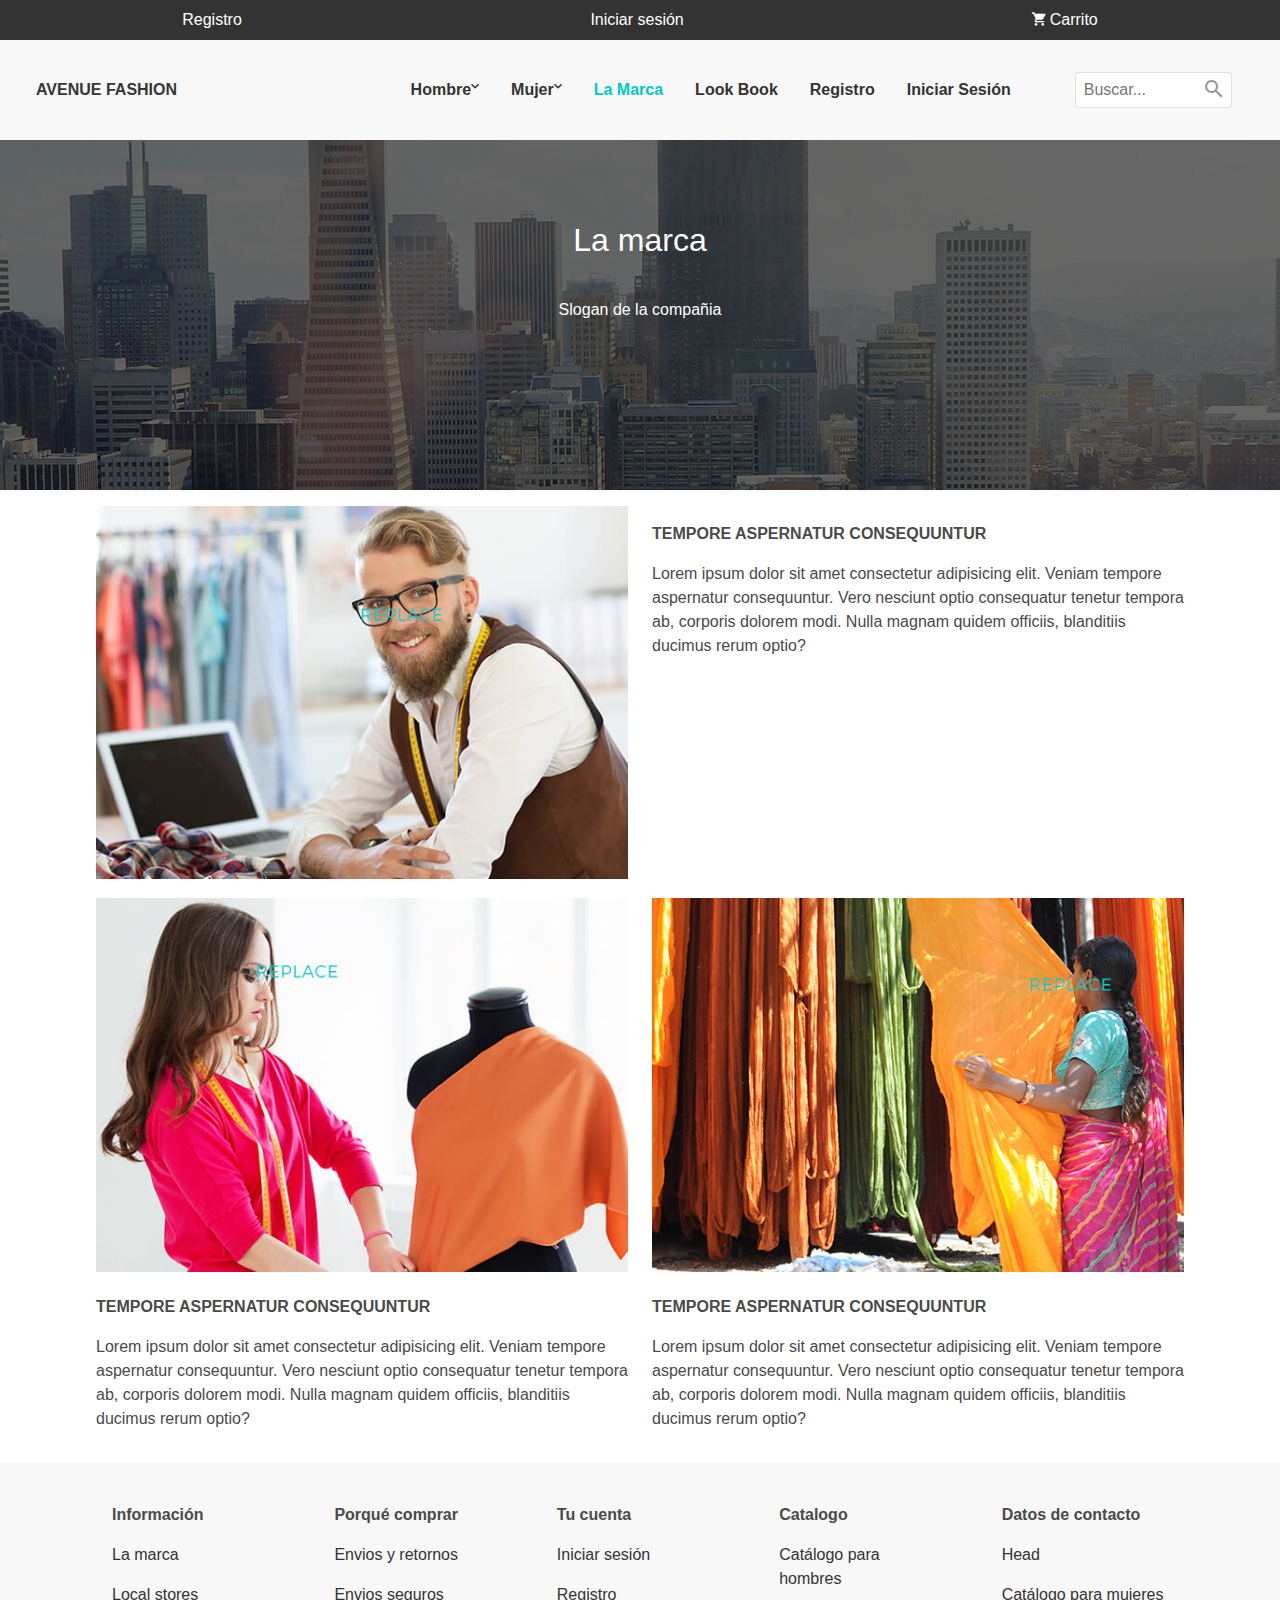
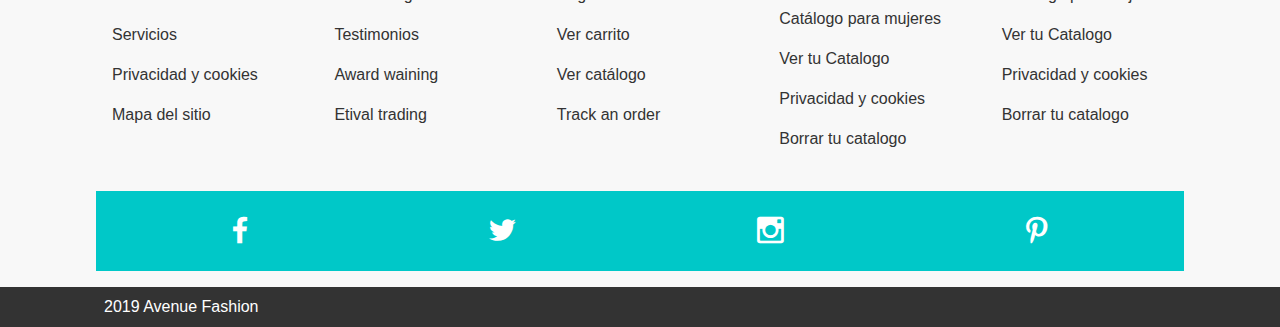
<file: brand.html>
<!DOCTYPE html>
<html lang="en">

<head>
    <meta charset="UTF-8">
    <meta name="viewport" content="width=device-width, initial-scale=1.0">
    <meta http-equiv="X-UA-Compatible" content="ie=edge">
    <link rel="stylesheet" href="css/bulma.min.css">
    <link rel="stylesheet" href="css/material-design-iconic-font.css">
    <link rel="stylesheet" href="css/styles.css">
    <title>Document</title>
</head>

<body>
    <!-- Barra de navegación -->
    <header>
        <nav class="navbar-top">
            <ul class="navbar-top-ul">
                <li class="navbar-top-item">
                    <a href="login.html" class="navbar-top-links">Registro</a>
                </li>
                <li class="navbar-top-item">
                    <a href="login.html" class="navbar-top-links">Iniciar sesión</a>
                </li>
                <li class="navbar-top-item">
                    <a href="#" class="navbar-top-links">
                        <i class="zmdi zmdi-shopping-cart"></i> Carrito
                        <!-- <i class="zmdi zmdi-chevron-down"></i> -->
                    </a>
                </li>
            </ul>
        </nav>
        <nav class="navbar">
            <header class="nabvar-mobile is-size-5-mobile">
                <a class="navbar-mobile-link has-text-white" href="#" id="btn-mobile"><i class="zmdi zmdi-menu"></i></a>
                <a class="navbar-mobile-link has-text-white" href="index.html">Avenue Fashion</a>
                <a class="navbar-mobile-link has-text-white" href="#"><i class="zmdi zmdi-shopping-cart"></i> Vacio</a>
            </header>
            <nav class="nav-menu --nav-dark-light" id="mySidenav">
                <form class="form-group " action="#">
                    <div class="form-group-container">
                        <span class="form-group-icon"><i class="zmdi zmdi-search"></i></span>
                        <input type="text" class="form-group-input" placeholder="Buscar...">
                    </div>
                </form>

                <a class="is-hidden-mobile brand is-uppercase has-text-weight-bold has-text-dark" href="index.html">Avenue
                    Fashion</a>
                <ul class="nav-menu-ul">
                    <li class="nav-menu-item" id="men">
                        <a class="nav-menu-link link-submenu" href="#">Hombre <i
                                class="zmdi zmdi-chevron-down"></i></a>
                        <div class="container-sub-menu">
                            <ul class="sub-menu-ul">
                                <li class="nav-menu-item ">
                                    <a class="nav-menu-link" href="#">
                                        <strong>Casual</strong>
                                        <i class="zmdi zmdi-chevron-down "></i>
                                    </a>
                                    <ul class="sub-menu-ul">
                                        <li class="nav-menu-item"><a class="nav-menu-link" href="#">Chaquetas</a></li>
                                        <li class="nav-menu-item"><a class="nav-menu-link" href="#">Camisas Polo</a>
                                        </li>
                                        <li class="nav-menu-item"><a class="nav-menu-link" href="#">Pantalones</a></li>
                                        <li class="nav-menu-item"><a class="nav-menu-link" href="#">Camisetas</a></li>
                                    </ul>
                                </li>
                            </ul>
                            <ul class="sub-menu-ul">
                                <li class="nav-menu-item"><a class="nav-menu-link" href="#">
                                        <strong>Formal</strong>
                                        <i class="zmdi zmdi-chevron-down "></i>
                                    </a>
                                    <ul class="sub-menu-ul">
                                        <li class="nav-menu-item"><a class="nav-menu-link" href="#">Chaquetas</a></li>
                                        <li class="nav-menu-item"><a class="nav-menu-link" href="#">Camisetas</a></li>
                                        <li class="nav-menu-item"><a class="nav-menu-link" href="#">Trajes</a></li>
                                        <li class="nav-menu-item"><a class="nav-menu-link" href="#">Pantalones</a></li>
                                    </ul>
                                </li>
                            </ul>
                            <div class="ads is-hidden-touch">
                                <h1 class="ads-h1">Ofertas de Verano</h1>
                                <h2 class="ads-h2">Desde el 50% de descuento</h2>
                            </div>
                        </div>
                    </li>
                    <li class="nav-menu-item" id="women">
                        <a href="#" class="nav-menu-link link-submenu">Mujer <i class="zmdi zmdi-chevron-down"></i> </a>
                        <div class="container-sub-menu">

                            <ul class="sub-menu-ul">
                                <li class="nav-menu-item ">
                                    <a class="nav-menu-link" href="#">
                                        <strong>Casual</strong>
                                        <i class="zmdi zmdi-chevron-down "></i>
                                    </a>
                                    <ul class="sub-menu-ul">
                                        <li class="nav-menu-item"><a class="nav-menu-link" href="#">Chaquetas</a></li>
                                        <li class="nav-menu-item"><a class="nav-menu-link" href="#">Camisas Polo</a>
                                        </li>
                                        <li class="nav-menu-item"><a class="nav-menu-link" href="#">Pantalones</a></li>
                                        <li class="nav-menu-item"><a class="nav-menu-link" href="#">Camisetas</a></li>
                                    </ul>
                                </li>
                            </ul>
                            <ul class="sub-menu-ul">
                                <li class="nav-menu-item"><a class="nav-menu-link" href="#">
                                        <strong>Formal</strong>
                                        <i class="zmdi zmdi-chevron-down "></i>
                                    </a>
                                    <ul class="sub-menu-ul">
                                        <li class="nav-menu-item"><a class="nav-menu-link" href="#">Chaquetas</a></li>
                                        <li class="nav-menu-item"><a class="nav-menu-link" href="#">Camisetas</a></li>
                                        <li class="nav-menu-item"><a class="nav-menu-link" href="#">Trajes</a></li>
                                        <li class="nav-menu-item"><a class="nav-menu-link" href="#">Pantalones</a></li>
                                    </ul>
                                </li>
                            </ul>
                            <div class="ads is-hidden-touch">
                                <h1 class="ads-h1">Ofertas de Verano</h1>
                                <h2 class="ads-h2">Desde el 50% de descuento</h2>
                            </div>
                        </div>
                    </li>
                    <li class="nav-menu-item"><a href="brand.html" class="nav-menu-link active">La Marca</a></li>
                    <li class="nav-menu-item"><a href="lookbook.html" class="nav-menu-link">Look Book</a></li>
                    <li class="nav-menu-item"><a href="login.html" class="nav-menu-link">Registro</a></li>
                    <li class="nav-menu-item"><a href="login.html" class="nav-menu-link">Iniciar Sesión</a></li>
                </ul>
            </nav>
        </nav>
    </header>
    <!-- Banner -->
    <div class="banner banner-second">
        <div class="banner-container ">
            <h1>La marca</h1>
            <h2>Slogan de la compañia</h2>
        </div>
    </div>
    <div class="container">
        <div class="columns">
            <div class="column is-half">
                <img src="img/img-brand-1.jpg" alt="">
            </div>
            <div class="column is-half">
                <h3 class="has-text-weight-bold">TEMPORE ASPERNATUR CONSEQUUNTUR</h3>
                <p>Lorem ipsum dolor sit amet consectetur adipisicing elit. Veniam tempore aspernatur consequuntur. Vero
                    nesciunt optio consequatur tenetur tempora ab, corporis dolorem modi. Nulla magnam quidem officiis,
                    blanditiis ducimus rerum optio?</p>
            </div>
        </div>
    </div>
    <div class="container">
        <div class="columns">
            <div class="column is-half">
                <img src="img/img-brand-3.jpg">
                <h3 class="has-text-weight-bold">TEMPORE ASPERNATUR CONSEQUUNTUR</h3>
                <p>Lorem ipsum dolor sit amet consectetur adipisicing elit. Veniam tempore aspernatur consequuntur.
                    Vero nesciunt optio consequatur tenetur tempora ab, corporis dolorem modi. Nulla magnam quidem
                    officiis, blanditiis ducimus rerum optio?</p>
            </div>
            <div class="column is-half">

                <img src="img/img-brand-2.jpg">
                <h3 class="has-text-weight-bold">TEMPORE ASPERNATUR CONSEQUUNTUR</h3>
                <p>Lorem ipsum dolor sit amet consectetur adipisicing elit. Veniam tempore aspernatur
                    consequuntur.
                    Vero nesciunt optio consequatur tenetur tempora ab, corporis dolorem modi. Nulla magnam
                    quidem
                    officiis, blanditiis ducimus rerum optio?</p>
            </div>
        </div>
    </div>



    <footer class="footer">
        <div class="container">
            <div class="columns is-multiline">
                <div class="column">
                    <ul class="footer-ul">
                        <li class="footer-item">
                            <h3 class="has-text-weight-bold">Información</h3>
                        </li>
                        <li class="footer-item"><a class="footer-link" href="#">La marca</a></li>
                        <li class="footer-item"><a class="footer-link" href="#">Local stores</a></li>
                        <li class="footer-item"><a class="footer-link" href="#">Servicios </a></li>
                        <li class="footer-item"><a class="footer-link" href="#">Privacidad y cookies</a></li>
                        <li class="footer-item"><a class="footer-link" href="#">Mapa del sitio</a></li>
                    </ul>
                </div>

                <div class="column">
                    <ul class="footer-ul">
                        <li class="footer-item">
                            <h3 class="has-text-weight-bold">Porqué comprar</h3>
                        </li>
                        <li class="footer-item"><a class="footer-link" href="#">Envios y retornos</a></li>
                        <li class="footer-item"><a class="footer-link" href="#">Envios seguros</a></li>
                        <li class="footer-item"><a class="footer-link" href="#">Testimonios </a></li>
                        <li class="footer-item"><a class="footer-link" href="#">Award waining</a></li>
                        <li class="footer-item"><a class="footer-link" href="#">Etival trading</a></li>
                    </ul>
                </div>
                <div class="column">
                    <ul class="footer-ul">
                        <li class="footer-item">
                            <h3 class="has-text-weight-bold">Tu cuenta</h3>
                        </li>
                        <li class="footer-item"><a class="footer-link" href="#">Iniciar sesión</a></li>
                        <li class="footer-item"><a class="footer-link" href="#">Registro</a></li>
                        <li class="footer-item"><a class="footer-link" href="#">Ver carrito </a></li>
                        <li class="footer-item"><a class="footer-link" href="#">Ver catálogo</a></li>
                        <li class="footer-item"><a class="footer-link" href="#">Track an order</a></li>
                    </ul>
                </div>
                <div class="column">
                    <ul class="footer-ul">
                        <li class="footer-item">
                            <h3 class="has-text-weight-bold">Catalogo</h3>
                        </li>
                        <li class="footer-item"><a class="footer-link" href="#">Catálogo para hombres</a></li>
                        <li class="footer-item"><a class="footer-link" href="#">Catálogo para mujeres</a></li>
                        <li class="footer-item"><a class="footer-link" href="#">Ver tu Catalogo </a></li>
                        <li class="footer-item"><a class="footer-link" href="#">Privacidad y cookies</a></li>
                        <li class="footer-item"><a class="footer-link" href="#">Borrar tu catalogo</a></li>
                    </ul>
                </div>
                <div class="column">

                    <ul class="footer-ul">
                        <li class="footer-item">
                            <h3 class="has-text-weight-bold">Datos de contacto</h3>
                        </li>
                        <li class="footer-item"><a class="footer-link" href="#">Head</a></li>
                        <li class="footer-item"><a class="footer-link" href="#">Catálogo para mujeres</a></li>
                        <li class="footer-item"><a class="footer-link" href="#">Ver tu Catalogo </a></li>
                        <li class="footer-item"><a class="footer-link" href="#">Privacidad y cookies</a></li>
                        <li class="footer-item"><a class="footer-link" href="#">Borrar tu catalogo</a></li>
                    </ul>
                </div>
                <div class="column is-full">
                    <div class="footer-socials">
                        <a class="footer-solcials-link" href="#"><i class="zmdi zmdi-facebook"></i></a>
                        <a class="footer-solcials-link" href="#"><i class="zmdi zmdi-twitter"></i></a>
                        <a class="footer-solcials-link" href="#"><i class="zmdi zmdi-instagram"></i></a>
                        <a class="footer-solcials-link" href="#"><i class="zmdi zmdi-pinterest"></i></a>
                    </div>
                </div>
            </div>
        </div>
        <div class="footer-bar-top">
            <div class="container">
                <a class="footer-bar-top-links" href="#">2019 Avenue Fashion</a>
            </div>
        </div>
    </footer>
    <script src="js/main.js"></script>


</body>

</html>
</file>
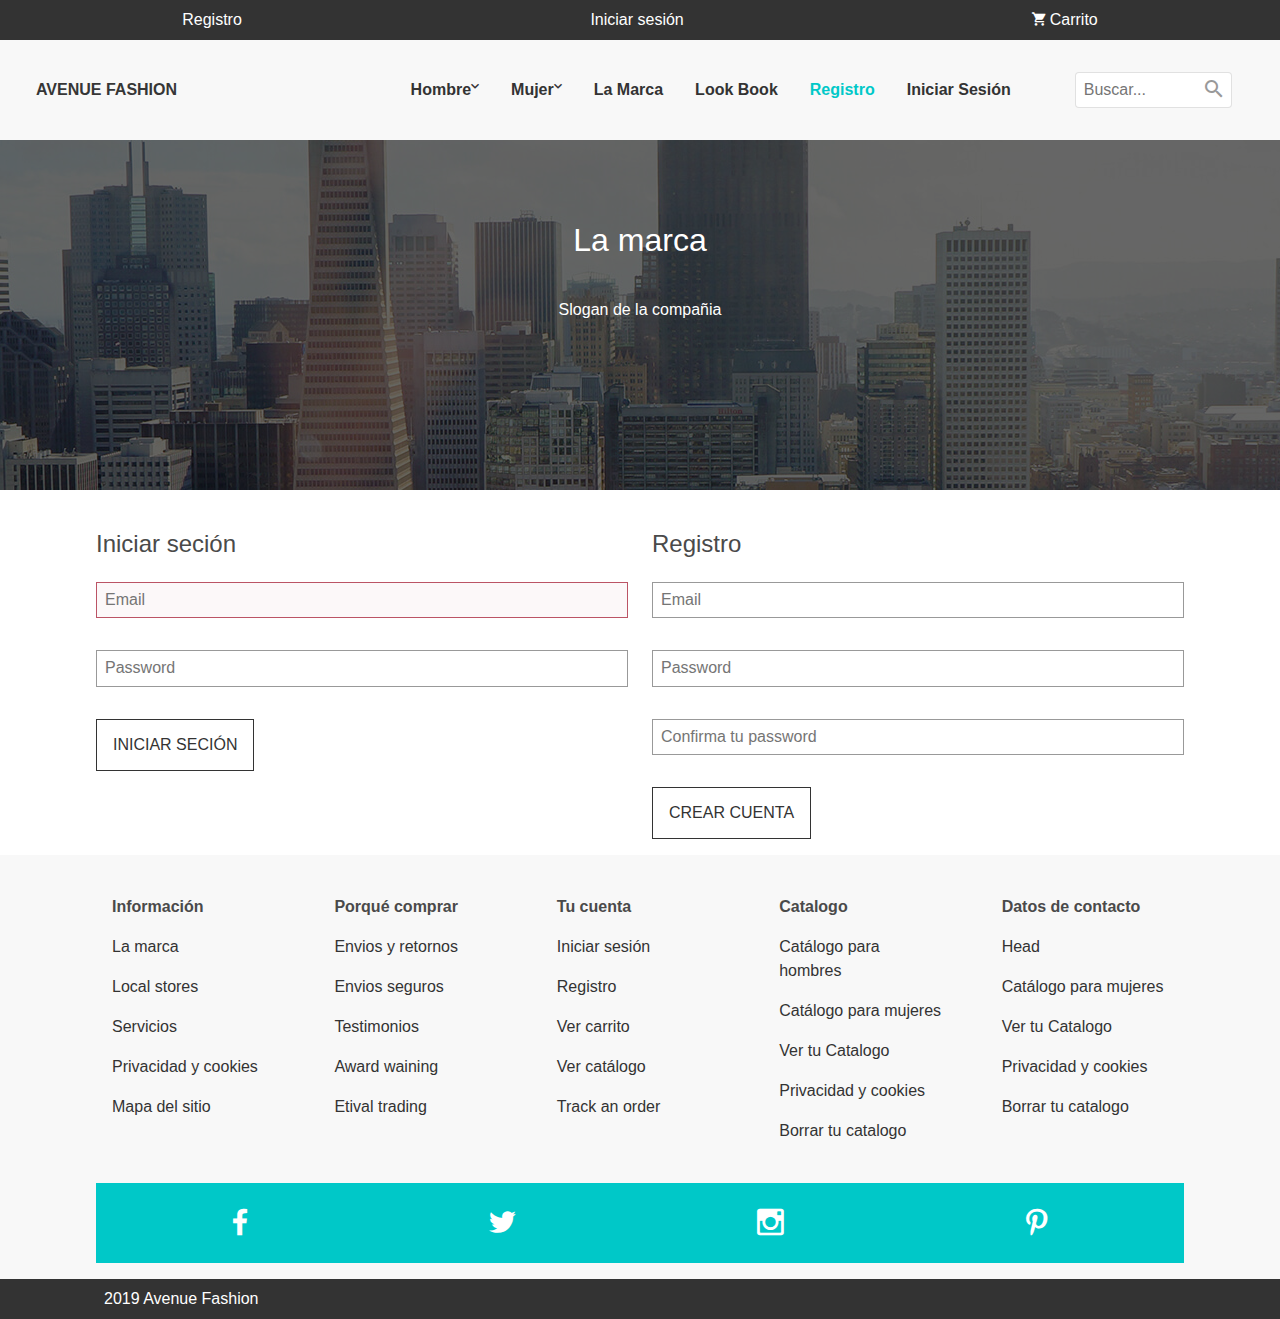
<file: login.html>
<!DOCTYPE html>
<html lang="en">

<head>
    <meta charset="UTF-8">
    <meta name="viewport" content="width=device-width, initial-scale=1.0">
    <meta http-equiv="X-UA-Compatible" content="ie=edge">
    <link rel="stylesheet" href="css/bulma.min.css">
    <link rel="stylesheet" href="css/material-design-iconic-font.css">
    <link rel="stylesheet" href="css/styles.css">
    <title>Document</title>
</head>

<body>
    <header>
        <nav class="navbar-top">
            <ul class="navbar-top-ul">
                <li class="navbar-top-item">
                    <a href="login.html" class="navbar-top-links">Registro</a>
                </li>
                <li class="navbar-top-item">
                    <a href="login.html" class="navbar-top-links">Iniciar sesión</a>
                </li>
                <li class="navbar-top-item">
                    <a href="#" class="navbar-top-links">
                        <i class="zmdi zmdi-shopping-cart"></i> Carrito
                        <!-- <i class="zmdi zmdi-chevron-down"></i> -->
                    </a>
                </li>
            </ul>
        </nav>
        <nav class="navbar">
            <header class="nabvar-mobile is-size-5-mobile">
                <a class="navbar-mobile-link has-text-white" href="#" id="btn-mobile"><i class="zmdi zmdi-menu"></i></a>
                <a class="navbar-mobile-link has-text-white" href="#">Avenue Fashion</a>
                <a class="navbar-mobile-link has-text-white" href="index.html"><i class="zmdi zmdi-shopping-cart"></i> Vacio</a>
            </header>
            <nav class="nav-menu --nav-dark-light" id="mySidenav">
                <form class="form-group " action="#">
                    <div class="form-group-container">
                        <span class="form-group-icon"><i class="zmdi zmdi-search"></i></span>
                        <input type="text" class="form-group-input" placeholder="Buscar...">
                    </div>
                </form>

                <a class="is-hidden-mobile brand is-uppercase has-text-weight-bold has-text-dark" href="index.html">Avenue
                    Fashion</a>
                <ul class="nav-menu-ul">
                    <li class="nav-menu-item" id="men">
                        <a class="nav-menu-link link-submenu" href="#">Hombre <i
                                class="zmdi zmdi-chevron-down"></i></a>
                        <div class="container-sub-menu">
                            <ul class="sub-menu-ul">
                                <li class="nav-menu-item ">
                                    <a class="nav-menu-link" href="#">
                                        <strong>Casual</strong>
                                        <i class="zmdi zmdi-chevron-down "></i>
                                    </a>
                                    <ul class="sub-menu-ul">
                                        <li class="nav-menu-item"><a class="nav-menu-link" href="#">Chaquetas</a></li>
                                        <li class="nav-menu-item"><a class="nav-menu-link" href="#">Camisas Polo</a>
                                        </li>
                                        <li class="nav-menu-item"><a class="nav-menu-link" href="#">Pantalones</a></li>
                                        <li class="nav-menu-item"><a class="nav-menu-link" href="#">Camisetas</a></li>
                                    </ul>
                                </li>
                            </ul>
                            <ul class="sub-menu-ul">
                                <li class="nav-menu-item"><a class="nav-menu-link" href="#">
                                        <strong>Formal</strong>
                                        <i class="zmdi zmdi-chevron-down "></i>
                                    </a>
                                    <ul class="sub-menu-ul">
                                        <li class="nav-menu-item"><a class="nav-menu-link" href="#">Chaquetas</a></li>
                                        <li class="nav-menu-item"><a class="nav-menu-link" href="#">Camisetas</a></li>
                                        <li class="nav-menu-item"><a class="nav-menu-link" href="#">Trajes</a></li>
                                        <li class="nav-menu-item"><a class="nav-menu-link" href="#">Pantalones</a></li>
                                    </ul>
                                </li>
                            </ul>
                            <div class="ads is-hidden-touch">
                                <h1 class="ads-h1">Ofertas de Verano</h1>
                                <h2 class="ads-h2">Desde el 50% de descuento</h2>
                            </div>
                        </div>
                    </li>
                    <li class="nav-menu-item" id="women">
                        <a href="#" class="nav-menu-link link-submenu">Mujer <i class="zmdi zmdi-chevron-down"></i> </a>
                        <div class="container-sub-menu">

                            <ul class="sub-menu-ul">
                                <li class="nav-menu-item ">
                                    <a class="nav-menu-link" href="#">
                                        <strong>Casual</strong>
                                        <i class="zmdi zmdi-chevron-down "></i>
                                    </a>
                                    <ul class="sub-menu-ul">
                                        <li class="nav-menu-item"><a class="nav-menu-link" href="#">Chaquetas</a></li>
                                        <li class="nav-menu-item"><a class="nav-menu-link" href="#">Camisas Polo</a>
                                        </li>
                                        <li class="nav-menu-item"><a class="nav-menu-link" href="#">Pantalones</a></li>
                                        <li class="nav-menu-item"><a class="nav-menu-link" href="#">Camisetas</a></li>
                                    </ul>
                                </li>
                            </ul>
                            <ul class="sub-menu-ul">
                                <li class="nav-menu-item"><a class="nav-menu-link" href="#">
                                        <strong>Formal</strong>
                                        <i class="zmdi zmdi-chevron-down "></i>
                                    </a>
                                    <ul class="sub-menu-ul">
                                        <li class="nav-menu-item"><a class="nav-menu-link" href="#">Chaquetas</a></li>
                                        <li class="nav-menu-item"><a class="nav-menu-link" href="#">Camisetas</a></li>
                                        <li class="nav-menu-item"><a class="nav-menu-link" href="#">Trajes</a></li>
                                        <li class="nav-menu-item"><a class="nav-menu-link" href="#">Pantalones</a></li>
                                    </ul>
                                </li>
                            </ul>
                            <div class="ads is-hidden-touch">
                                <h1 class="ads-h1">Ofertas de Verano</h1>
                                <h2 class="ads-h2">Desde el 50% de descuento</h2>
                            </div>
                        </div>
                    </li>
                    <li class="nav-menu-item"><a href="brand.html" class="nav-menu-link">La Marca</a></li>
                    <li class="nav-menu-item"><a href="lookbook.html" class="nav-menu-link">Look Book</a></li>
                    <li class="nav-menu-item"><a href="login.html" class="nav-menu-link active">Registro</a></li>
                    <li class="nav-menu-item"><a href="login.html" class="nav-menu-link">Iniciar Sesión</a></li>
                </ul>
            </nav>
        </nav>
    </header>
    <!-- Banner -->
    <div class="banner banner-second">
        <div class="banner-container ">
            <h1>La marca</h1>
            <h2>Slogan de la compañia</h2>
        </div>
    </div>

    <div class="container">
        <div class="columns">
            <div class="column">
                <h2 class="is-size-4">Iniciar seción</h2>
                <form action="#" class="form-control">

                    <input type="email" placeholder="Email" class="form-control-field error">

                    <input type="password" placeholder="Password" class="form-control-field">

                    <button class="btn btn-default btn-primary">Iniciar seción</button>
                </form>
            </div>
            <div class="column">
                <h2 class="is-size-4">Registro</h2>
                <form action="#" class="form-control">
                    <input type="email" placeholder="Email" class="form-control-field">

                    <input type="password" placeholder="Password" class="form-control-field">

                    <input type="password" placeholder="Confirma tu password" class="form-control-field">
                        
                    <button class="btn btn-default btn-primary">Crear cuenta</button>
                </form>
            </div>
        </div>
    </div>

    <!-- footer -->
    <footer class="footer">
        <div class="container">
            <div class="columns is-multiline">
                <div class="column">
                    <ul class="footer-ul">
                        <li class="footer-item">
                            <h3 class="has-text-weight-bold">Información</h3>
                        </li>
                        <li class="footer-item"><a class="footer-link" href="#">La marca</a></li>
                        <li class="footer-item"><a class="footer-link" href="#">Local stores</a></li>
                        <li class="footer-item"><a class="footer-link" href="#">Servicios </a></li>
                        <li class="footer-item"><a class="footer-link" href="#">Privacidad y cookies</a></li>
                        <li class="footer-item"><a class="footer-link" href="#">Mapa del sitio</a></li>
                    </ul>
                </div>

                <div class="column">
                    <ul class="footer-ul">
                        <li class="footer-item">
                            <h3 class="has-text-weight-bold">Porqué comprar</h3>
                        </li>
                        <li class="footer-item"><a class="footer-link" href="#">Envios y retornos</a></li>
                        <li class="footer-item"><a class="footer-link" href="#">Envios seguros</a></li>
                        <li class="footer-item"><a class="footer-link" href="#">Testimonios </a></li>
                        <li class="footer-item"><a class="footer-link" href="#">Award waining</a></li>
                        <li class="footer-item"><a class="footer-link" href="#">Etival trading</a></li>
                    </ul>
                </div>
                <div class="column">
                    <ul class="footer-ul">
                        <li class="footer-item">
                            <h3 class="has-text-weight-bold">Tu cuenta</h3>
                        </li>
                        <li class="footer-item"><a class="footer-link" href="#">Iniciar sesión</a></li>
                        <li class="footer-item"><a class="footer-link" href="#">Registro</a></li>
                        <li class="footer-item"><a class="footer-link" href="#">Ver carrito </a></li>
                        <li class="footer-item"><a class="footer-link" href="#">Ver catálogo</a></li>
                        <li class="footer-item"><a class="footer-link" href="#">Track an order</a></li>
                    </ul>
                </div>
                <div class="column">
                    <ul class="footer-ul">
                        <li class="footer-item">
                            <h3 class="has-text-weight-bold">Catalogo</h3>
                        </li>
                        <li class="footer-item"><a class="footer-link" href="#">Catálogo para hombres</a></li>
                        <li class="footer-item"><a class="footer-link" href="#">Catálogo para mujeres</a></li>
                        <li class="footer-item"><a class="footer-link" href="#">Ver tu Catalogo </a></li>
                        <li class="footer-item"><a class="footer-link" href="#">Privacidad y cookies</a></li>
                        <li class="footer-item"><a class="footer-link" href="#">Borrar tu catalogo</a></li>
                    </ul>
                </div>
                <div class="column">

                    <ul class="footer-ul">
                        <li class="footer-item">
                            <h3 class="has-text-weight-bold">Datos de contacto</h3>
                        </li>
                        <li class="footer-item"><a class="footer-link" href="#">Head</a></li>
                        <li class="footer-item"><a class="footer-link" href="#">Catálogo para mujeres</a></li>
                        <li class="footer-item"><a class="footer-link" href="#">Ver tu Catalogo </a></li>
                        <li class="footer-item"><a class="footer-link" href="#">Privacidad y cookies</a></li>
                        <li class="footer-item"><a class="footer-link" href="#">Borrar tu catalogo</a></li>
                    </ul>
                </div>
                <div class="column is-full">
                    <div class="footer-socials">
                        <a class="footer-solcials-link" href="#"><i class="zmdi zmdi-facebook"></i></a>
                        <a class="footer-solcials-link" href="#"><i class="zmdi zmdi-twitter"></i></a>
                        <a class="footer-solcials-link" href="#"><i class="zmdi zmdi-instagram"></i></a>
                        <a class="footer-solcials-link" href="#"><i class="zmdi zmdi-pinterest"></i></a>
                    </div>
                </div>
            </div>
        </div>

        <div class="footer-bar-top">
            <div class="container">
                <a class="footer-bar-top-links" href="#">2019 Avenue Fashion</a>
            </div>
        </div>
    </footer>
    <script src="js/main.js"></script>


</body>

</html>
</file>
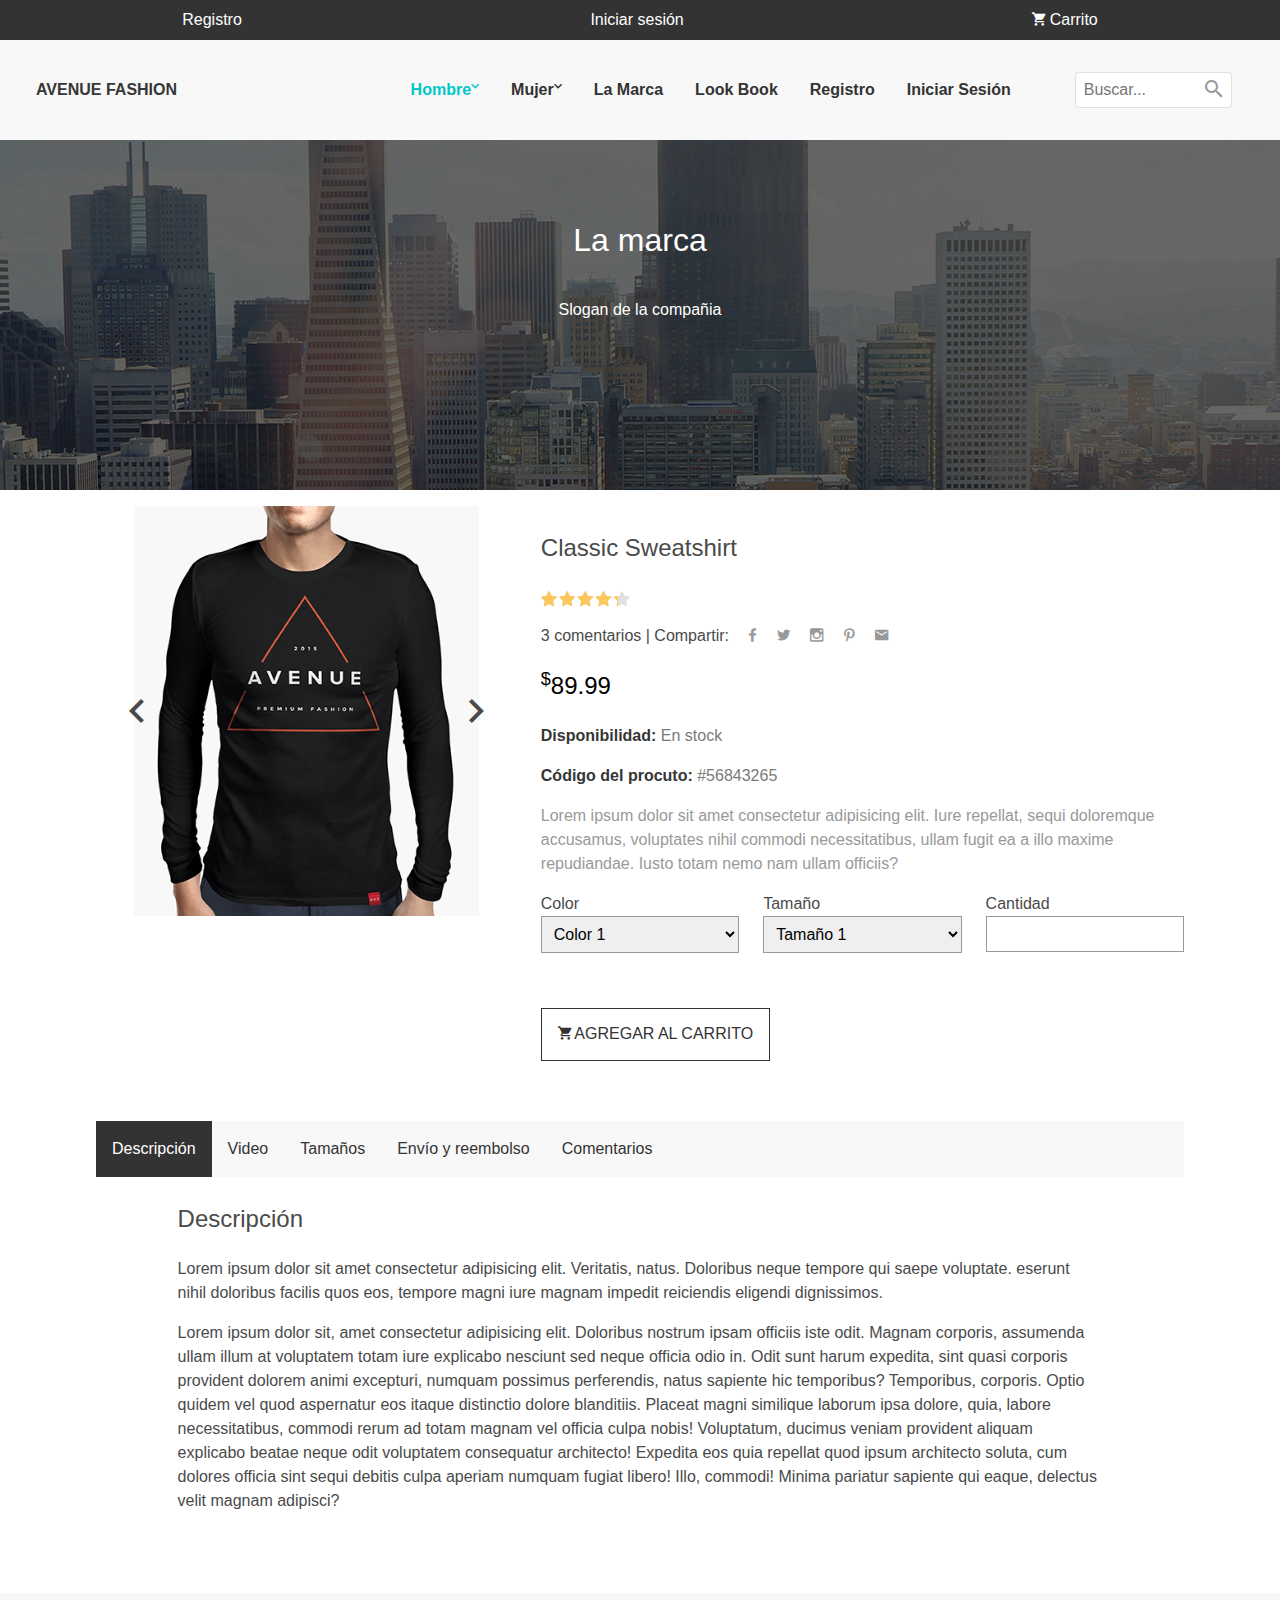
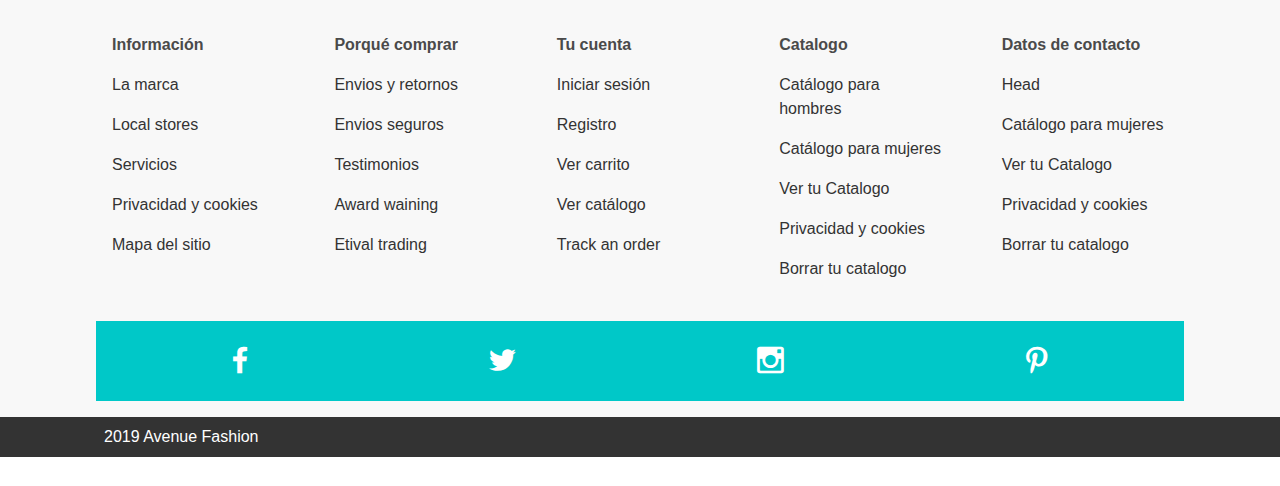
<file: producto.html>
<!DOCTYPE html>
<html lang="en">

<head>
    <meta charset="UTF-8">
    <meta name="viewport" content="width=device-width, initial-scale=1.0">
    <meta http-equiv="X-UA-Compatible" content="ie=edge">
    <link rel="stylesheet" href="css/bulma.min.css">
    <link rel="stylesheet" href="css/material-design-iconic-font.css">
    <link rel="stylesheet" href="css/styles.css">
    <title>Document</title>
</head>

<body>
    <!-- Barra de navegación -->
    <header>
        <nav class="navbar-top">
            <ul class="navbar-top-ul">
                <li class="navbar-top-item">
                    <a href="login.html" class="navbar-top-links">Registro</a>
                </li>
                <li class="navbar-top-item">
                    <a href="login.html" class="navbar-top-links">Iniciar sesión</a>
                </li>
                <li class="navbar-top-item">
                    <a href="#" class="navbar-top-links">
                        <i class="zmdi zmdi-shopping-cart"></i> Carrito
                        <!-- <i class="zmdi zmdi-chevron-down"></i> -->
                    </a>
                </li>
            </ul>
        </nav>
        <nav class="navbar">
            <header class="nabvar-mobile is-size-5-mobile">
                <a class="navbar-mobile-link has-text-white" href="#" id="btn-mobile"><i class="zmdi zmdi-menu"></i></a>
                <a class="navbar-mobile-link has-text-white" href="index.html">Avenue Fashion</a>
                <a class="navbar-mobile-link has-text-white" href="#"><i class="zmdi zmdi-shopping-cart"></i> Vacio</a>
            </header>
            <nav class="nav-menu --nav-dark-light" id="mySidenav">
                <form class="form-group " action="#">
                    <div class="form-group-container">
                        <span class="form-group-icon"><i class="zmdi zmdi-search"></i></span>
                        <input type="text" class="form-group-input" placeholder="Buscar...">
                    </div>
                </form>

                <a class="is-hidden-mobile brand is-uppercase has-text-weight-bold has-text-dark" href="index.html">Avenue
                    Fashion</a>
                <ul class="nav-menu-ul">
                    <li class="nav-menu-item" id="men">
                        <a class="nav-menu-link link-submenu active" href="#">Hombre <i
                                class="zmdi zmdi-chevron-down"></i></a>
                        <div class="container-sub-menu">
                            <ul class="sub-menu-ul">
                                <li class="nav-menu-item ">
                                    <a class="nav-menu-link" href="#">
                                        <strong>Casual</strong>
                                        <i class="zmdi zmdi-chevron-down "></i>
                                    </a>
                                    <ul class="sub-menu-ul">
                                        <li class="nav-menu-item"><a class="nav-menu-link" href="#">Chaquetas</a></li>
                                        <li class="nav-menu-item"><a class="nav-menu-link" href="#">Camisas Polo</a>
                                        </li>
                                        <li class="nav-menu-item"><a class="nav-menu-link" href="#">Pantalones</a></li>
                                        <li class="nav-menu-item"><a class="nav-menu-link" href="#">Camisetas</a></li>
                                    </ul>
                                </li>
                            </ul>
                            <ul class="sub-menu-ul">
                                <li class="nav-menu-item"><a class="nav-menu-link" href="#">
                                        <strong>Formal</strong>
                                        <i class="zmdi zmdi-chevron-down "></i>
                                    </a>
                                    <ul class="sub-menu-ul">
                                        <li class="nav-menu-item"><a class="nav-menu-link" href="#">Chaquetas</a></li>
                                        <li class="nav-menu-item"><a class="nav-menu-link" href="#">Camisetas</a></li>
                                        <li class="nav-menu-item"><a class="nav-menu-link" href="#">Trajes</a></li>
                                        <li class="nav-menu-item"><a class="nav-menu-link" href="#">Pantalones</a></li>
                                    </ul>
                                </li>
                            </ul>
                            <div class="ads is-hidden-touch">
                                <h1 class="ads-h1">Ofertas de Verano</h1>
                                <h2 class="ads-h2">Desde el 50% de descuento</h2>
                            </div>
                        </div>
                    </li>
                    <li class="nav-menu-item" id="women">
                        <a href="#" class="nav-menu-link link-submenu">Mujer <i class="zmdi zmdi-chevron-down"></i> </a>
                        <div class="container-sub-menu">

                            <ul class="sub-menu-ul">
                                <li class="nav-menu-item ">
                                    <a class="nav-menu-link" href="#">
                                        <strong>Casual</strong>
                                        <i class="zmdi zmdi-chevron-down "></i>
                                    </a>
                                    <ul class="sub-menu-ul">
                                        <li class="nav-menu-item"><a class="nav-menu-link" href="#">Chaquetas</a></li>
                                        <li class="nav-menu-item"><a class="nav-menu-link" href="#">Camisas Polo</a>
                                        </li>
                                        <li class="nav-menu-item"><a class="nav-menu-link" href="#">Pantalones</a></li>
                                        <li class="nav-menu-item"><a class="nav-menu-link" href="#">Camisetas</a></li>
                                    </ul>
                                </li>
                            </ul>
                            <ul class="sub-menu-ul">
                                <li class="nav-menu-item"><a class="nav-menu-link" href="#">
                                        <strong>Formal</strong>
                                        <i class="zmdi zmdi-chevron-down "></i>
                                    </a>
                                    <ul class="sub-menu-ul">
                                        <li class="nav-menu-item"><a class="nav-menu-link" href="#">Chaquetas</a></li>
                                        <li class="nav-menu-item"><a class="nav-menu-link" href="#">Camisetas</a></li>
                                        <li class="nav-menu-item"><a class="nav-menu-link" href="#">Trajes</a></li>
                                        <li class="nav-menu-item"><a class="nav-menu-link" href="#">Pantalones</a></li>
                                    </ul>
                                </li>
                            </ul>
                            <div class="ads is-hidden-touch">
                                <h1 class="ads-h1">Ofertas de Verano</h1>
                                <h2 class="ads-h2">Desde el 50% de descuento</h2>
                            </div>
                        </div>
                    </li>
                    <li class="nav-menu-item"><a href="brand.html" class="nav-menu-link">La Marca</a></li>
                    <li class="nav-menu-item"><a href="lookbook.html" class="nav-menu-link">Look Book</a></li>
                    <li class="nav-menu-item"><a href="login.html" class="nav-menu-link">Registro</a></li>
                    <li class="nav-menu-item"><a href="lookbook.html" class="nav-menu-link">Iniciar Sesión</a></li>
                </ul>
            </nav>
        </nav>
    </header>
    <!-- Banner -->
    <div class="banner banner-second">
        <div class="banner-container ">
            <h1>La marca</h1>
            <h2>Slogan de la compañia</h2>
        </div>
    </div>


    <div class="container">
        <div class="columns">
            <div class="column is-two-fifths-desktop">
                <div class="slider" id="slider">
                    <div class="slider-img-container">
                        <img src="img/item-1.png" alt="camiseta" class="active slider-item">
                    </div>
                    <div class="slider-img-container">
                        <img src="img/item-2.png" alt="camiseta" class="slider-item">
                    </div>
                    <div class="slider-img-container">
                        <img src="img/item-5.png" alt="camiseta" class="slider-item">
                    </div>
                    <div class="slider-button-left slider-buttons" onclick="previus()">
                        <i class="zmdi zmdi-chevron-left zmdi-hc-3x"></i>
                    </div>
                    <div class="slider-button-right slider-buttons" onclick="next()">
                        <i class="zmdi zmdi-chevron-right zmdi-hc-3x"></i>
                    </div>
                </div>
            </div>
            <div class="column">
                <h3 class="is-size-4">Classic Sweatshirt</h3>
                <div class="course-rating-container">
                    <div class="rating-stars" style="--rating: 86%">
                    </div>
                </div>
                <p class=""> 3 comentarios | Compartir: <a class="icon-socials" href="#"><i
                            class="zmdi zmdi-facebook"></i></a>
                    <a class="icon-socials" href="#"><i class="zmdi zmdi-twitter"></i></a>
                    <a class="icon-socials" href="#"><i class="zmdi zmdi-instagram"></i></a>
                    <a class="icon-socials" href="#"><i class="zmdi zmdi-pinterest"></i></a>
                    <a class="icon-socials" href="#"><i class="zmdi zmdi-email"></i></a>
                </p>
                <h2 class="price is-size-4"><sup>$</sup>89.99</h2>
                <p class="has-text-grey"> <strong>Disponibilidad:</strong> En stock</p>
                <p class="has-text-grey"><strong>Código del procuto: </strong>#56843265</p>
                <p class="text-default">Lorem ipsum dolor sit amet consectetur adipisicing elit. Iure
                    repellat,
                    sequi doloremque accusamus, voluptates nihil commodi necessitatibus, ullam
                    fugit ea a illo maxime repudiandae. Iusto totam nemo nam ullam officiis?</p>
                <form action="#" class="form-control">
                    <div class="columns is-multiline">
                        <div class="column is-one-third">
                            <label for="color">Color</label>
                            <select class="form-control-field" id="color">
                                <option value="#">Color 1</option>
                                <option value="#">Color 2</option>
                                <option value="#">Color 3</option>
                            </select>

                        </div>
                        <div class="column is-one-third">

                            <label for="size">Tamaño</label>
                            <select class="form-control-field" id="size">
                                <option value="#">Tamaño 1</option>
                                <option value="#">Tamaño 2</option>
                                <option value="#">Tamaño 3</option>
                            </select>
                        </div>
                        <div class="column is-one-third">
                            <label for="quality">Cantidad</label>
                            <input class="form-control-field" type="number">
                        </div>
                        <div class="column is-full is-marginless">
                            <button class="btn btn-default btn-outline"><i class="zmdi zmdi-shopping-cart"></i>
                                Agregar al carrito</button>
                        </div>
                    </div>

                </form>
            </div>

        </div>
    </div>
    <div class="container">

        <div class="columns is-tablet">
            <div class="column">
                <div class="tabs-container">
                    <ul class="tabs" id="tabs">
                        <li class="tabs-item active-tab">Descripción</li>
                        <li class="tabs-item">Video</li>
                        <li class="tabs-item">Tamaños</li>
                        <li class="tabs-item">Envío y reembolso</li>
                        <li class="tabs-item">Comentarios</li>
                    </ul>
                    <div class="tabs-panels">
                        <div class="tab-panel active-panel">
                            <div class="container">
                                <div class="columns">
                                    <div class="column">
                                        <h2 class="is-size-4">Descripción</h2>
                                        <p>Lorem ipsum dolor sit amet consectetur adipisicing elit. Veritatis, natus.
                                            Doloribus
                                            neque
                                            tempore
                                            qui saepe voluptate. eserunt nihil doloribus facilis quos eos, tempore magni
                                            iure magnam
                                            impedit
                                            reiciendis eligendi dignissimos.</p>
                                        <p>Lorem ipsum dolor sit, amet consectetur adipisicing elit. Doloribus nostrum
                                            ipsam
                                            officiis iste odit. Magnam corporis, assumenda ullam illum at voluptatem
                                            totam
                                            iure explicabo nesciunt sed neque officia odio in.
                                            Odit sunt harum expedita, sint quasi corporis provident dolorem animi
                                            excepturi,
                                            numquam possimus perferendis, natus sapiente hic temporibus? Temporibus,
                                            corporis. Optio quidem vel quod aspernatur eos itaque distinctio dolore
                                            blanditiis.
                                            Placeat magni similique laborum ipsa dolore, quia, labore necessitatibus,
                                            commodi rerum ad totam magnam vel officia culpa nobis! Voluptatum, ducimus
                                            veniam provident aliquam explicabo beatae neque odit voluptatem consequatur
                                            architecto!
                                            Expedita eos quia repellat quod ipsum architecto soluta, cum dolores officia
                                            sint sequi debitis culpa aperiam numquam fugiat libero! Illo, commodi!
                                            Minima
                                            pariatur sapiente qui eaque, delectus velit magnam adipisci?</p>
                                    </div>
                                </div>

                            </div>
                        </div>
                        <div class="tab-panel">
                            <div class="container">
                                <div class="columns">
                                    <div class="column is-half">

                                        <div class="video-container">
                                            <iframe src="https://www.youtube.com/embed/MDgZLV6gqV0" frameborder="0"
                                                allow="accelerometer; autoplay; encrypted-media; gyroscope; picture-in-picture"
                                                allowfullscreen></iframe>
                                        </div>
                                    </div>
                                    <div class="colulmn is-half">

                                        <h2 class="is-size-4">Video</h2>
                                        <p>Lorem ipsum dolor sit amet consectetur adipisicing elit. Veritatis,
                                            natus.
                                            Doloribus
                                            neque
                                            tempore
                                            qui saepe voluptate. eserunt nihil doloribus facilis quos eos, tempore
                                            magni
                                            iure magnam
                                            impedit
                                            reiciendis eligendi dignissimos.</p>
                                    </div>
                                </div>
                            </div>
                        </div>
                        <div class="tab-panel">
                            <h2 class="is-size-4">Tamaños</h2>
                            <p>Lorem ipsum dolor sit amet consectetur adipisicing elit. Veritatis, natus. Doloribus
                                neque
                                tempore
                                qui saepe voluptate. eserunt nihil doloribus facilis quos eos, tempore magni iure
                                magnam
                                impedit
                                reiciendis eligendi dignissimos.</p>
                        </div>
                        <div class="tab-panel">
                            <h2 class="is-size-4">Envios y reembolsos</h2>
                            <p>Lorem ipsum dolor sit amet consectetur adipisicing elit. Veritatis, natus. Doloribus
                                neque
                                tempore
                                qui saepe voluptate. eserunt nihil doloribus facilis quos eos, tempore magni iure
                                magnam
                                impedit
                                reiciendis eligendi dignissimos.</p>
                        </div>
                        <div class="tab-panel">
                            <h2 class="is-size-4">Comentarios</h2>
                            <div class="container">
                                <div class="columns is-multiline">
                                    <div class="column is-full">
                                        <div class="comment-container">
                                            <img class="avatar" src="img/user-men.jpg" alt="">
                                            <div class="comment">
                                                <div class="course-rating-container">
                                                    <div class="rating-stars" style="--rating: 100%">
                                                    </div>
                                                    <h3 class="is-size-5">lorem</h3>
                                                </div>
                                                <p>Lorem ipsum dolor sit, amet consectetur adipisicing elit. Numquam
                                                    nobis sed eveniet architecto iusto ex laborum, veniam facere.
                                                    Dolore ea repellendus possimus obcaecati, suscipit amet aut
                                                    quisquam
                                                    praesentium? Ea, enim!</p>
                                                <span class="text">7 de marzo 2019</span>
                                            </div>
                                        </div>
                                    </div>
                                    <div class="column is-full">
                                        <div class="comment-container">
                                            <img class="avatar" src="img/user-men.jpg" alt="">
                                            <div class="comment">
                                                <div class="course-rating-container">
                                                    <div class="rating-stars" style="--rating: 100%">
                                                    </div>
                                                    <h3 class="is-size-5">lorem</h3>
                                                </div>
                                                <p>Lorem ipsum dolor sit, amet consectetur adipisicing elit. Numquam
                                                    nobis sed eveniet architecto iusto ex laborum, veniam facere.
                                                    Dolore ea repellendus possimus obcaecati, suscipit amet aut
                                                    quisquam
                                                    praesentium? Ea, enim!</p>
                                                <span class="text">7 de marzo 2019</span>
                                            </div>
                                        </div>
                                    </div>
                                </div>
                            </div>
                        </div>
                    </div>
                </div>
            </div>
        </div>
    </div>


    <!-- footer -->
    <footer class="footer">
        <div class="container">
            <div class="columns is-multiline">
                <div class="column">
                    <ul class="footer-ul">
                        <li class="footer-item">
                            <h3 class="has-text-weight-bold">Información</h3>
                        </li>
                        <li class="footer-item"><a class="footer-link" href="#">La marca</a></li>
                        <li class="footer-item"><a class="footer-link" href="#">Local stores</a></li>
                        <li class="footer-item"><a class="footer-link" href="#">Servicios </a></li>
                        <li class="footer-item"><a class="footer-link" href="#">Privacidad y cookies</a></li>
                        <li class="footer-item"><a class="footer-link" href="#">Mapa del sitio</a></li>
                    </ul>
                </div>

                <div class="column">
                    <ul class="footer-ul">
                        <li class="footer-item">
                            <h3 class="has-text-weight-bold">Porqué comprar</h3>
                        </li>
                        <li class="footer-item"><a class="footer-link" href="#">Envios y retornos</a></li>
                        <li class="footer-item"><a class="footer-link" href="#">Envios seguros</a></li>
                        <li class="footer-item"><a class="footer-link" href="#">Testimonios </a></li>
                        <li class="footer-item"><a class="footer-link" href="#">Award waining</a></li>
                        <li class="footer-item"><a class="footer-link" href="#">Etival trading</a></li>
                    </ul>
                </div>
                <div class="column">
                    <ul class="footer-ul">
                        <li class="footer-item">
                            <h3 class="has-text-weight-bold">Tu cuenta</h3>
                        </li>
                        <li class="footer-item"><a class="footer-link" href="#">Iniciar sesión</a></li>
                        <li class="footer-item"><a class="footer-link" href="#">Registro</a></li>
                        <li class="footer-item"><a class="footer-link" href="#">Ver carrito </a></li>
                        <li class="footer-item"><a class="footer-link" href="#">Ver catálogo</a></li>
                        <li class="footer-item"><a class="footer-link" href="#">Track an order</a></li>
                    </ul>
                </div>
                <div class="column">
                    <ul class="footer-ul">
                        <li class="footer-item">
                            <h3 class="has-text-weight-bold">Catalogo</h3>
                        </li>
                        <li class="footer-item"><a class="footer-link" href="#">Catálogo para hombres</a></li>
                        <li class="footer-item"><a class="footer-link" href="#">Catálogo para mujeres</a></li>
                        <li class="footer-item"><a class="footer-link" href="#">Ver tu Catalogo </a></li>
                        <li class="footer-item"><a class="footer-link" href="#">Privacidad y cookies</a></li>
                        <li class="footer-item"><a class="footer-link" href="#">Borrar tu catalogo</a></li>
                    </ul>
                </div>
                <div class="column">

                    <ul class="footer-ul">
                        <li class="footer-item">
                            <h3 class="has-text-weight-bold">Datos de contacto</h3>
                        </li>
                        <li class="footer-item"><a class="footer-link" href="#">Head</a></li>
                        <li class="footer-item"><a class="footer-link" href="#">Catálogo para mujeres</a></li>
                        <li class="footer-item"><a class="footer-link" href="#">Ver tu Catalogo </a></li>
                        <li class="footer-item"><a class="footer-link" href="#">Privacidad y cookies</a></li>
                        <li class="footer-item"><a class="footer-link" href="#">Borrar tu catalogo</a></li>
                    </ul>
                </div>
                <div class="column is-full">
                    <div class="footer-socials">
                        <a class="footer-solcials-link" href="#"><i class="zmdi zmdi-facebook"></i></a>
                        <a class="footer-solcials-link" href="#"><i class="zmdi zmdi-twitter"></i></a>
                        <a class="footer-solcials-link" href="#"><i class="zmdi zmdi-instagram"></i></a>
                        <a class="footer-solcials-link" href="#"><i class="zmdi zmdi-pinterest"></i></a>
                    </div>
                </div>
            </div>
        </div>

        <div class="footer-bar-top">
            <div class="container">
                <a class="footer-bar-top-links" href="#">2019 Avenue Fashion</a>
            </div>
        </div>
    </footer>
    <script src="js/main.js"></script>
</body>

</html>
</file>
<file: css/styles.css>
@charset "UTF-8";

/*! normalize.css v8.0.0 | MIT License | github.com/necolas/normalize.css */
/* Document
   ========================================================================== */
/**
 * 1. Correct the line height in all browsers.
 * 2. Prevent adjustments of font size after orientation changes in iOS.
 */
*,
::after,
::before {
    box-sizing: border-box;
}

html {
    line-height: 1.15;
    /* 1 */
    -webkit-text-size-adjust: 100%;
    /* 2 */
}

.logocont{
    float: top-left;
    width: 10%;
    height: 100%;
}

.precio{
    
}

body {
    margin: 0;
}


h1 {
    font-size: 2em;
    margin: 0.67em 0;
}

/* Grouping content
   ========================================================================== */
/**
 * 1. Add the correct box sizing in Firefox.
 * 2. Show the overflow in Edge and IE.
 */
hr {
    box-sizing: content-box;
    /* 1 */
    height: 0;
    /* 1 */
    overflow: visible;
    /* 2 */
}

/**
 * 1. Correct the inheritance and scaling of font size in all browsers.
 * 2. Correct the odd `em` font sizing in all browsers.
 */
pre {
    font-family: monospace, monospace;
    /* 1 */
    font-size: 1em;
    /* 2 */
}

/* Text-level semantics
   ========================================================================== */
/**
 * Remove the gray background on active links in IE 10.
 */
a {
    background-color: transparent;
}

/**
 * 1. Remove the bottom border in Chrome 57-
 * 2. Add the correct text decoration in Chrome, Edge, IE, Opera, and Safari.
 */
abbr[title] {
    border-bottom: none;
    /* 1 */
    text-decoration: underline;
    /* 2 */
    text-decoration: underline dotted;
    /* 2 */
}

/**
 * Add the correct font weight in Chrome, Edge, and Safari.
 */
b,
strong {
    font-weight: bolder;
}

/**
 * 1. Correct the inheritance and scaling of font size in all browsers.
 * 2. Correct the odd `em` font sizing in all browsers.
 */
code,
kbd,
samp {
    font-family: monospace, monospace;
    /* 1 */
    font-size: 1em;
    /* 2 */
}

/**
 * Add the correct font size in all browsers.
 */
small {
    font-size: 80%;
}

/**
 * Prevent `sub` and `sup` elements from affecting the line height in
 * all browsers.
 */
sub,
sup {
    font-size: 75%;
    line-height: 0;
    position: relative;
    vertical-align: baseline;
}

sub {
    bottom: -0.25em;
}

sup {
    top: -0.5em;
}

/* Embedded content
   ========================================================================== */
/**
 * Remove the border on images inside links in IE 10.
 */
img {
    border-style: none;
}

/* Forms
   ========================================================================== */
/**
 * 1. Change the font styles in all browsers.
 * 2. Remove the margin in Firefox and Safari.
 */
button,
input,
optgroup,
select,
textarea {
    font-family: inherit;
    /* 1 */
    font-size: 100%;
    /* 1 */
    line-height: 1.15;
    /* 1 */
    margin: 0;
    /* 2 */
}

/**
 * Show the overflow in IE.
 * 1. Show the overflow in Edge.
 */
button,
input {
    /* 1 */
    overflow: visible;
}

/**
 * Remove the inheritance of text transform in Edge, Firefox, and IE.
 * 1. Remove the inheritance of text transform in Firefox.
 */
button,
select {
    /* 1 */
    text-transform: none;
}

/**
 * Correct the inability to style clickable types in iOS and Safari.
 */
button,
[type="button"],
[type="reset"],
[type="submit"] {
    -webkit-appearance: button;
}

/**
 * Remove the inner border and padding in Firefox.
 */
button::-moz-focus-inner,
[type="button"]::-moz-focus-inner,
[type="reset"]::-moz-focus-inner,
[type="submit"]::-moz-focus-inner {
    border-style: none;
    padding: 0;
}

/**
 * Restore the focus styles unset by the previous rule.
 */
button:-moz-focusring,
[type="button"]:-moz-focusring,
[type="reset"]:-moz-focusring,
[type="submit"]:-moz-focusring {
    outline: 1px dotted ButtonText;
}

/**
 * Correct the padding in Firefox.
 */
fieldset {
    padding: 0.35em 0.75em 0.625em;
}

/**
 * 1. Correct the text wrapping in Edge and IE.
 * 2. Correct the color inheritance from `fieldset` elements in IE.
 * 3. Remove the padding so developers are not caught out when they zero out
 *    `fieldset` elements in all browsers.
 */
legend {
    box-sizing: border-box;
    /* 1 */
    color: inherit;
    /* 2 */
    display: table;
    /* 1 */
    max-width: 100%;
    /* 1 */
    padding: 0;
    /* 3 */
    white-space: normal;
    /* 1 */
}

/**
 * Add the correct vertical alignment in Chrome, Firefox, and Opera.
 */
progress {
    vertical-align: baseline;
}

/**
 * Remove the default vertical scrollbar in IE 10+.
 */
textarea {
    overflow: auto;
}

/**
 * 1. Add the correct box sizing in IE 10.
 * 2. Remove the padding in IE 10.
 */
[type="checkbox"],
[type="radio"] {
    box-sizing: border-box;
    /* 1 */
    padding: 0;
    /* 2 */
}

/**
 * Correct the cursor style of increment and decrement buttons in Chrome.
 */
[type="number"]::-webkit-inner-spin-button,
[type="number"]::-webkit-outer-spin-button {
    height: auto;
}

/**
 * 1. Correct the odd appearance in Chrome and Safari.
 * 2. Correct the outline style in Safari.
 */
[type="search"] {
    -webkit-appearance: textfield;
    /* 1 */
    outline-offset: -2px;
    /* 2 */
}

/**
 * Remove the inner padding in Chrome and Safari on macOS.
 */
[type="search"]::-webkit-search-decoration {
    -webkit-appearance: none;
}

/**
 * 1. Correct the inability to style clickable types in iOS and Safari.
 * 2. Change font properties to `inherit` in Safari.
 */
::-webkit-file-upload-button {
    -webkit-appearance: button;
    /* 1 */
    font: inherit;
    /* 2 */
}

/* Interactive
   ========================================================================== */
/*
 * Add the correct display in Edge, IE 10+, and Firefox.
 */
details {
    display: block;
}

/*
 * Add the correct display in all browsers.
 */
summary {
    display: list-item;
}

/* Misc
   ========================================================================== */
/**
 * Add the correct display in IE 10+.
 */
template {
    display: none;
}

/**
 * Add the correct display in IE 10.
 */
[hidden] {
    display: none;
}

*,
::after,
::before {
    box-sizing: border-box;
}

:root {
    /*Colores*/
    --dark: #333333;
    --dark-light: #999999;
    --primary: #00c8c8;
    --dark-lighten: #f8f8f8;
    --border-dark-light: solid 1px rgba(153, 153, 153, 0.29);
    /*Tamaños de tipografía*/
    /*  --titulo-h1: 32px;
    --body-font-size: 13px;


    @media (max-width: 375px){
        --titulo-h1: 20px;
    }*/
}

a {
    text-decoration: none;
}

ul {
    padding: 0;
}

li {
    list-style: none;
}

img {
    max-width: 100%;
    height: auto;
}

label {
    display: block;
}

iframe {
    height: 100%;
    position: absolute;
    width: 100%;
}

footer {
    padding-bottom: 0px !important;
}

.nabvar-mobile {
    background: var(--dark);
    display: flex;
    justify-content: space-between;
    padding: 10px;
    font-size: 1.5em;
    position: fixed;
    min-width: 100%;
    z-index: 200;
}

.nabvar-mobile-link {
    color: #ffffff !important;
    text-decoration: none;
}

.nav-menu {
    z-index: 50;
    width: 80%;
    padding-top: calc(40px + 1.5em);
    overflow: auto;
    position: fixed;
    top: 0;
    bottom: 0;
    z-index: 100;
    border: var(--border-dark-light);
    background: #ffffff;
    transition: 0.5s;
    transform: translateX(-100%);
}

.nav-menu-ul {
    margin: 1rem 0 1rem 0;
}

.nav-menu-item {
    border-top: var(--border-dark-light);
}

.nav-menu-link {
    color: var(--dark);
    text-decoration: none;
    display: block;
    padding: 1rem;
    display: flex;
    justify-content: space-between;
}

.sub-menu-ul {
    background: var(--dark-lighten);
}

.sub-menu-ul .nav-menu-link {
    padding-left: 40px;
}

.form-group {
    width: 90%;
    position: relative;
    margin: auto;
}

.form-group-container {
    position: relative;
}

.form-group-icon {
    position: absolute;
    right: 10px;
    font-size: 1.5em;
    color: var(--dark-light);
}

.form-group-input {
    padding: 0.5rem;
    border-radius: 4px;
    border: var(--border-dark-light);
    width: 100%;
    outline: none;
}

.nav {
    border-top: var(--border-dark-light);
    margin-top: 1rem;
    padding-top: 1rem;
    display: flex;
    justify-content: center;
    align-items: center;
    flex-wrap: wrap;
    padding-top: 0;
}

.nav-item {
    display: block;
    padding: 0.33333rem;
    text-decoration: none;
    text-transform: uppercase;
    color: var(--dark);
    font-weight: bold;
}

.nav-item:hover {
    color: var(--primary);
}

.container-sub-menu {
    overflow: hidden;
    max-height: 0;
    transition: max-height 0.3s ease;
}

.active {
    color: var(--primary) !important;
}

.openOffCanvas {
    transform: translateX(0);
}

@media (max-width: 1022px) {
    .navbar-top {
        display: none;
    }

    .nav-menu__container-sub-menu {
        overflow: hidden;
        max-height: 0;
        transition: max-height 0.3s ease;
    }
}

.nav {
    border-top: var(--border-dark-light);
    margin-top: 1rem;
    padding-top: 1rem;
    display: flex;
    justify-content: center;
    align-items: center;
    flex-wrap: wrap;
    padding-top: 0;
}

.nav-item {
    display: block;
    padding: 0.33333rem;
    text-decoration: none;
    text-transform: uppercase;
    color: var(--dark);
    font-weight: bold;
}

.nav-item:hover {
    color: var(--primary);
}

.--active {
    color: var(--primary);
}

@media screen and (min-width: 768px) {
    .brand {
        display: none;
    }
}

@media screen and (min-width: 1023px) {
    .brand {
        display: block;
    }

    .nav-menu-item {
        list-style: none;
    }

    .nabvar-mobile {
        display: none;
    }

    .navbar-top {
        background: var(--dark);
    }

    .navbar-top-ul {
        display: flex;
        margin: 0;
        padding: 0.5rem;
        justify-content: space-around;
    }

    .navbar-top-links {
        color: #ffffff;
    }

    .navbar-top-links:hover {
        color: var(--primary);
    }

    .nav-menu {
        z-index: 50;
        transform: translate(0);
        display: flex;
        justify-content: flex-end;
        background: transparent;
        width: 100%;
        height: 100px;
        padding-top: 0;
        border: 0;
        align-items: center;
        overflow: visible;
        margin-top: 2.5rem;
    }

    .nav-menu-ul {
        width: 80%;
        display: flex;
        justify-content: flex-end;
        overflow: visible;
        margin: 0;
        margin-right: 3rem;
    }

    .nav-menu-item {
        border-top: 0;
        position: relative;
    }

    .nav-menu-link {
        font-weight: bold;
    }

    .sub-menu-ul {
        display: flex;
        flex-direction: column;
        padding-right: 1rem;
    }

    .sub-menu-ul .nav-menu-item {
        display: flex;
        flex-direction: column;
    }

    .sub-menu-ul .nav-menu-link {
        padding: 16px;
        font-weight: normal;
    }

    .container-sub-menu {
        display: none;
        max-height: none;
        overflow: visible;
    }

    .nav-menu-item:hover > .container-sub-menu {
        width: 400px;
        background: var(--dark-lighten);
        padding: 1rem;
        position: absolute;
        top: 56px;
        display: flex;
        flex-wrap: wrap;
        -moz-box-shadow: 1px 6px 18px rgba(94, 94, 94, 0.5);
        /*FF 3.5+*/
        -webkit-box-shadow: 1px 6px 18px rgba(94, 94, 94, 0.5);
        /*Saf3-4, Chrome, iOS 4.0.2-4.2, Android 2.3+*/
        box-shadow: 1px 6px 18px rgba(94, 94, 94, 0.5);
        /* FF3.5+, Opera 9+, Saf1+, Chrome, IE10 */
        height: auto;
    }

    .--nav-dark-light {
        background: var(--dark-lighten);
    }

    .nav-menu .ads {
        width: 100%;
    }

    .nav-menu .brand {
        width: 20%;
        padding-left: 20px;
    }

    .nav-menu .form-group {
        margin: 0;
        order: 1;
        width: 200px;
        margin-right: 3rem;
    }

    .nav {
        width: 100%;
        justify-content: flex-start;
    }

    .nav-item {
        padding: 1rem;
    }
}

.nav-fixed {
    position: fixed;
    background: var(--dark-lighten);
    top: 0;
    margin: 0;
}

.banner-container {
    height: 100%;
    width: 100%;
    display: flex;
    flex-direction: column;
    justify-content: center;
    align-items: center;
    position: relative;
    color: #ffffff;
}

.banner-container .title {
    margin: 0;
}

.banner-container .btn {
    white-space: nowrap;
}

.title-cover {
    font-size: 1em;
    margin: 0;
    color: #121211;
}

.banner-cover,
.banner-second {
    background-position: center top;
    background-size: cover;
}

/*.banner-cover {
    background-image: url(../img/Karpha1.png);
    height: 100vh;
}*/

.banner-container {
    height: 100%;
    width: 100%;
    display: flex;
    flex-direction: column;
    justify-content: center;
    align-items: center;
    position: relative;
    color: #ffffff;
}

.banner-container .title {
    margin: 0;
}

.banner-cover,
.banner-second {
    background-position: center top;
    background-size: cover;
}

.banner-cover {
    background-color:#49494a;
    width: 100%;
    height: 50%;
    margin-bottom: 10%;
}





.banner-second {
    background-image: url(../img/banner-second.jpg);
    height: 50vh;
    margin-bottom: 1rem;
    position: relative;
}

.banner-second::before {
    content: "";
    background: #000000;
    position: absolute;
    width: 100%;
    height: 100%;
    opacity: 0.6;
}

@media screen and (min-width: 768px) {
    .banner {
        padding-top: 0;
    }

    .banner .title {
        font-size: 1rem !important;
    }

    .banner .title-cover {
        font-size: 10rem;
    }

    .banner .btn {
        position: absolute;
        right: 60px;
        bottom: 60px;
    }
}

@media screen and () {
    .banner-cover {
        background-image: url();
    }
}

@media (max-width: ) {
    .column-full {
        width: 100% !important;
        text-align: center;
    }
}

.card {
    width: 100%;
    position: relative;
    background: #ffffff;
    margin-top: 1rem;
    cursor: pointer;
}

.card .price {
    position: absolute;
}

.card:hover > .card-info {
    display: block;
    transition: 0.2s all ease;
}

.card .card-buttons .btn:hover {
    color: #ffffff;
}

.card:hover,
.card-info {
    box-shadow: 1px 1px 13px 2px rgba(94, 94, 94, 0.5);
}

.card-info {
    padding: 0.5rem;
    display: none;
    position: absolute;
    top: 100%;
    background: #ffffff;
    z-index: 10;
    width: 100%;
}

.card-buttons {
    text-align: center;
    padding-top: 1rem;
    padding-bottom: 1rem;
}

.card-buttons a {
    margin-left: 10px;
}

@media screen and (max-width: 320px) {
    .card-buttons {
        width: 90%;
        display: flex;
        justify-content: space-between;
        padding: 0;
    }
}

.card-second {
    background: var(--dark-lighten);
    border: 0;
    box-shadow: none;
    width: 100%;
    position: relative;
    padding-top: 1rem;
}

.card-second-body {
    position: absolute;
    top: 0;
    width: 65%;
    display: flex;
    flex-direction: column;
}

@media (max-width: 372px) {
    .card-second-body {
        width: 80%;
    }
}

.btn {
    display: inline-block;
}

.card-second h1 {
    margin-bottom: 0;
}

.price {
    color: black;
    top: 0.5rem;
    left: 0.5rem;
}

.card-simple-options {
    display: none;
}

.card:hover > .card-simple-options {
    position: absolute;
    top: 0;
    display: flex;
    justify-content: center;
    align-items: center;
    height: 100%;
    width: 100%;
}

.card:hover > .card-simple-options .btn {
    margin: 0.5rem;
    background: var(--dark-lighten);
    color: var(--dark);
}

.card:hover > .card-simple-options .btn:hover {
    background: var(--dark-lighten);
    color: var(--primary);
}

.footer {
    background: var(--dark-lighten);
    margin-top: 1rem;
    padding: 24px 0px 0px 0px;
}

@media screen and (min-width: 768px) {
    .footer {
        display: flex;
        flex-direction: column;
    }
}

.footer-ul {
    width: 100%;
    margin: 0;
}

@media screen and (min-width: 768px) {
    .footer-ul {
        width: auto;
    }
}

.footer-item {
    margin: 1rem;
}

.footer-link {
    color: var(--dark);
}

.footer-link:hover {
    color: var(--primary);
}

.footer-socials {
    background: var(--primary);
    width: 100%;
    display: flex;
    justify-content: space-around;
    padding: 1rem;
    color: #ffffff;
    margin-bottom: 1rem;
}

.footer-solcials-link {
    color: #ffffff;
    font-size: 2em;
}

.footer-bar-top {
    background: var(--dark);
}

.footer-bar-top-links {
    color: #ffffff;
    display: flex;
    flex-direction: column;
    padding: 0.5rem;
}

.footer-bar-top-links:hover {
    color: var(--primary);
}

.form-group {
    width: 90%;
    position: relative;
    margin: auto;
}

.form-group__container {
    position: relative;
}

.form-group__icon {
    position: absolute;
    right: 10px;
    font-size: 1.5em;
    color: var(--dark-light);
}

.form-group__input {
    padding: 0.5rem;
    border-radius: 4px;
    border: var(--border-dark-light);
    width: 100%;
    outline: none;
}

.form-control-field {
    border: 1px solid var(--dark-light);
    padding: 0.5rem;
    width: 100%;
    outline: none;
}

.error {
    border: 1px solid #bb5465;
    background: #fcf8f9;
}

.form-control input {
    margin-bottom: 2rem;
}

.ads {
    color: #ffffff;
    background: var(--dark);
    display: flex;
    flex-direction: column;
    justify-content: center;
    align-items: center;
}

.ads-h1 {
    margin-bottom: 0;
}

.slider {
    width: 90%;
    min-height: 410px;
    position: relative;
    overflow: hidden;
    display: flex;
    align-items: center;
    height: auto;
    text-align: center;
    margin: 0 auto;
}

.slider-buttons {
    position: absolute;
    cursor: pointer;
    padding: 2px 12px;
}

.slider-buttons:hover {
    background: var(--primary);
    color: #ffffff;
}

.slider-button-left {
    left: 0;
}

.slider-button-right {
    right: 0;
}

.slider-img-container {
    width: 100%;
    height: 100%;
    position: absolute;
}

.slider-item {
    position: relative;
    height: inherit;
    visibility: hidden;
    object-fit: cover;
    opacity: 0;
    max-width: 100%;
}

.active {
    visibility: visible;
    opacity: 1;
    transition: visibility 1s, opacity 1s;
}

.tabs-container {
    width: 100%;
    margin-top: 3rem;
    position: relative;
}

.tabs {
    margin: 0;
    display: flex;
    white-space: nowrap;
    overflow: auto;
    background: var(--dark-lighten);
    justify-content: flex-start;
}

.tabs-item {
    position: relative;
    padding: 1em;
    display: block;
    color: var(--dark);
    cursor: pointer;
}

.active-tab {
    background: var(--dark);
    color: #ffffff;
}

.tabs-panels {
    position: relative;
    z-index: 10;
    margin-top: 1rem;
}

.tabs-panels h2 {
    margin-top: 0;
}

.tab-panel {
    position: absolute;
    left: -5000%;
    margin-bottom: 3rem;
}

.active-panel {
    position: relative;
    left: 0;
}

.video-container {
    height: 0;
    padding-bottom: 56.25%;
    position: relative;
}

.comment-container {
    display: flex;
    align-items: flex-start;
    border-bottom: var(--border-dark-light);
    margin-top: 1rem;
}

.avatar {
    margin-right: 1rem;
    border: solid 1px var(--dark-light);
}

.comment {
    flex: 1;
    margin-bottom: 1rem;
}

.container {
    width: 85%;
}

@media (min-width: 1091px) {
    .container-full {
        margin: auto;
        width: 95% !important;
    }
}

.rating-stars {
    --w: 60px;
    --h: calc(var(--w) / 5);
    position: relative;
    width: var(--w);
    height: var(--h);
    background: url(../img/star-empty.svg) left/var(--w) var(--h) no-repeat;
}

.rating-stars::after {
    content: '';
    background: url(../img/star-full.svg) left/var(--w) var(--h) no-repeat;
    position: absolute;
    top: 0;
    left: 0;
    width: var(--rating);
    height: 100%;
}

.course-rating-container .rating-stars {
    --w: 90px;
    margin: 0 .25rem 0 0;
}

.btn {
    padding: 1rem;
    text-decoration: none;
    text-transform: uppercase;
    text-align: center;
    cursor: pointer;
    background: transparent;
}

.btn-default {
    color: var(--dark);
    border: solid 1px var(--dark);
}

.btn-default:hover {
    background: var(--primary);
    color: #ffffff;
    border: 0;
}

.btn--mini-rounded {
    background: var(--dark);
    color: var(--dark-lighten);
    border-radius: 50%;
    padding: 13px 18px;
}

.btn--mini-rounded:hover {
    background: var(--primary);
}

.text {
    margin: 8px 0 8px 0;
}

.text-default {
    color: var(--dark-light);
}

.icon-socials {
    color: var(--dark-light);
    margin-right: 1rem;
}

.icon-socials:first-child {
    margin-left: 1rem;
}

.icon-socials:hover {
    color: var(--primary);
}

.brand {
    margin-left: 1rem;
}

.separator {
    border-top: var(--border-dark-light);
    width: 100%;
    margin-top: 1rem;
}

.hidden-mobile {
    display: none;
}

.--text-right {
    right: 0;
    text-align: right;
    padding: 0 1rem 0 0;
}

.--text-left {
    left: 0;
    text-align: left;
    padding: 0 0 0 1rem;
}
</file>
